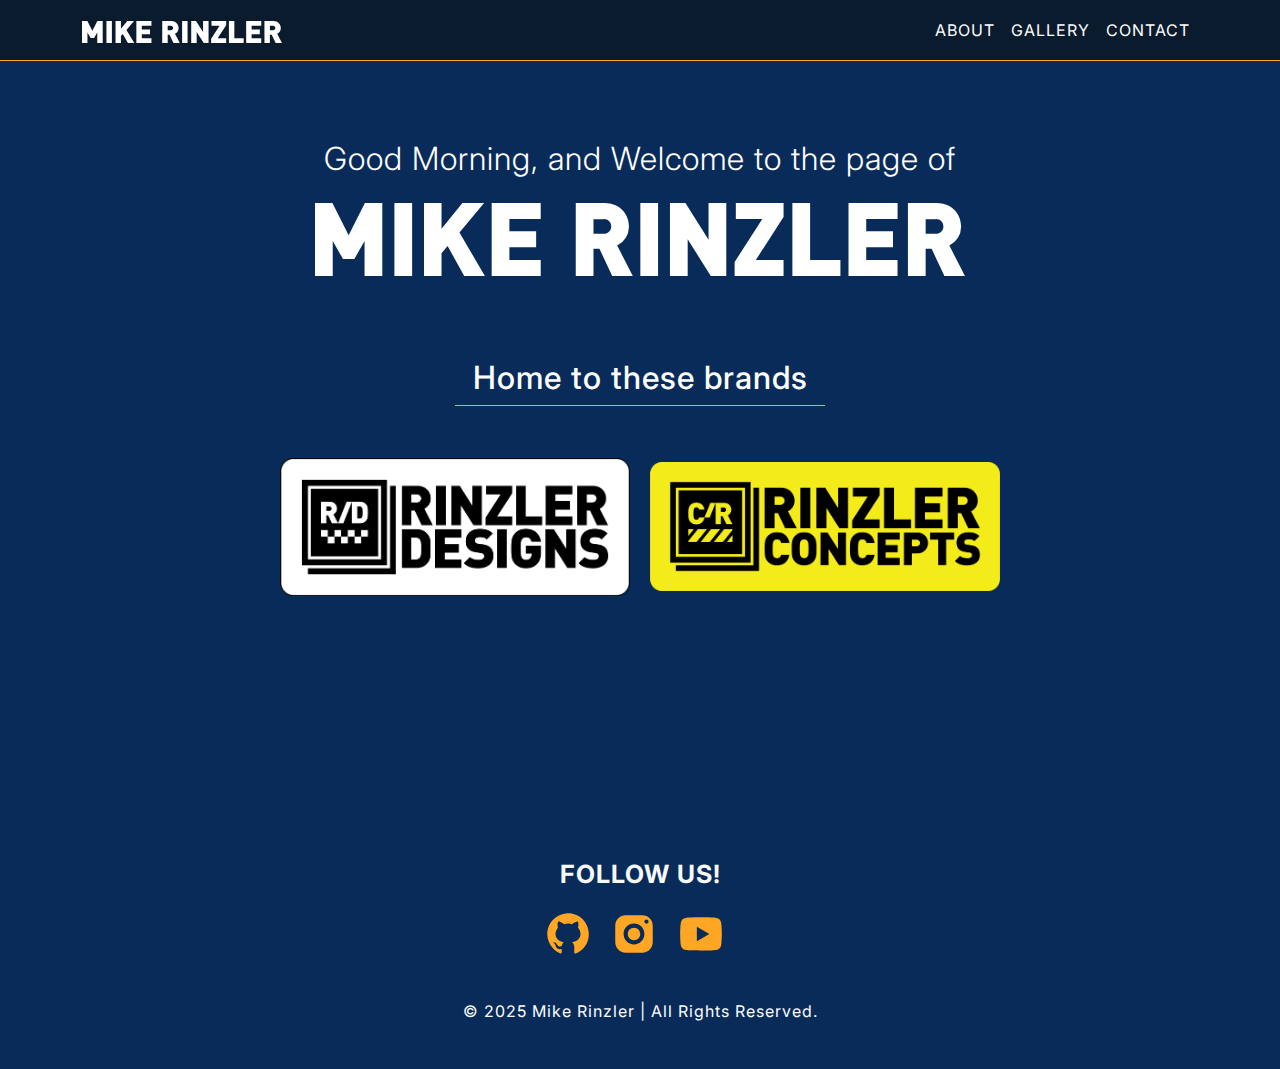
<file: index.html>
<!doctype html>
<html lang="en">
<head>
    <!-- Required meta tags -->
    <meta charset="utf-8">
    <meta name="viewport" content="width=device-width, initial-scale=1">

    <link rel="icon" type="image/png" href="img/favicon.svg">

    <!-- Bootstrap CSS -->
    <link href="https://cdn.jsdelivr.net/npm/bootstrap@5.0.2/dist/css/bootstrap.min.css" rel="stylesheet" integrity="sha384-EVSTQN3/azprG1Anm3QDgpJLIm9Nao0Yz1ztcQTwFspd3yD65VohhpuuCOmLASjC" crossorigin="anonymous">
    <link href="https://cdn.jsdelivr.net/npm/bootstrap@5.3.0-alpha3/dist/css/bootstrap.min.css" rel="stylesheet">

    <!-- My Style -->
    <link rel="stylesheet" href="css/style.css">
    <link rel="stylesheet" href="css/responsive.css">

    <!-- Link Font -->
    <link rel="preconnect" href="https://fonts.googleapis.com">
    <link rel="preconnect" href="https://fonts.gstatic.com" crossorigin>
    <link href="https://fonts.googleapis.com/css2?family=Fragment+Mono&family=Inter:ital,opsz,wght@0,14..32,100..900;1,14..32,100..900&family=PT+Serif&family=Roboto:wght@300;400;700&display=swap" rel="stylesheet">
    
    <title>Mike Rinzler / Home</title>
</head>

<body>

    <nav class="navbar navbar-expand-lg">
        <div class="container">
            <a class="navbar-brand" href="index.html">
                <img src="img/logodark.svg" alt="Rinzler Logo" class="logo">
            </a>
            <button class="navbar-toggler" type="button" data-bs-toggle="collapse" data-bs-target="#navbarNav" aria-controls="navbarNav" aria-expanded="false" aria-label="Toggle navigation">
                <span class="navbar-toggler-icon"></span>
            </button>
            <div class="collapse navbar-collapse" id="navbarNav">
                <ul class="navbar-nav ms-auto">
                    <li class="nav-item"><a class="nav-link" href="about.html">ABOUT</a></li>
                    <li class="nav-item"><a class="nav-link" href="gallery.html">GALLERY</a></li>
                    <li class="nav-item"><a class="nav-link" href="contact.html">CONTACT</a></li>
                </ul>
            </div>
        </div>
    </nav>
    <hr class="nav-hr">

    <!-- Section Start -->
    
<section id="hero">
    <div class="container-fluid">
        <div class="container">
            <div class="row justify-content-center">
                <div class="col-10">
                    <h2 class="text-center fw-light fade-in">
                        <span id="greeting"></span>
                        and Welcome to the page of</h2>
                    <h1 class="logo-body align-items-center fade-in">
                        <style>
                            .logo-body img {
                                width: 650px; /* Set the desired width */
                                height: auto; /* Maintain aspect ratio */
                            }
                        </style>
                        <img src="img/logodark.svg" alt="Logo">
                    </h1>
                </div>
            </div>

            <!-- Projects Section Content -->
            <div class="brands">
                <div class="row justify-content-center">
                    <div class="col-10">
                        <h2 class="text-center fw-medium fade-in">Home to these brands</h2>
                        <hr>
                    </div>
                </div>

                <div class="logo-container mt-5 fade-in">
                    <img src="img/rdlogo.png" class="rinzler" alt="mbuh">
                    <img src="img/rclogo.png" class="rinzler" alt="orangarti">                
                </div>
                <style>
                    .logo-container {
                        display: flex;
                        justify-content: center;
                        align-items: center;
                    }
                    .logo-container img {
                        margin: 0 10px; /* Optional: to add space between the logos */
                    }
                </style>
            </div>
        </div>
    </div>
</section>


    <!-- Section End -->

    <!-- Footer Start -->

    <div class="footer">
        <div class="container">
            <div class="row">
                <div class="col-md-12 text-center">
                    <p class="text-light text-center fw-bold">FOLLOW US!</p>
                </div>

                <div class="social-icon-footer text-center">
                    <a href="https://github.com/rinzler69-wastaken">
                        <svg xmlns="http://www.w3.org/2000/svg" class="github-social" xmlns:xlink="http://www.w3.org/1999/xlink" viewBox="0,0,256,256" width="30" fill-rule="nonzero"><g fill="#ffa724" fill-rule="nonzero" stroke="none" stroke-width="1" stroke-linecap="butt" stroke-linejoin="miter" stroke-miterlimit="10" stroke-dasharray="" stroke-dashoffset="0" font-family="none" font-weight="none" font-size="none" text-anchor="none" style="mix-blend-mode: normal"><g transform="scale(10.66667,10.66667)"><path d="M10.9,2.1c-4.6,0.5 -8.3,4.2 -8.8,8.7c-0.5,4.7 2.2,8.9 6.3,10.5c0.3,0.1 0.6,-0.1 0.6,-0.5v-1.6c0,0 -0.4,0.1 -0.9,0.1c-1.4,0 -2,-1.2 -2.1,-1.9c-0.1,-0.4 -0.3,-0.7 -0.6,-1c-0.3,-0.1 -0.4,-0.1 -0.4,-0.2c0,-0.2 0.3,-0.2 0.4,-0.2c0.6,0 1.1,0.7 1.3,1c0.5,0.8 1.1,1 1.4,1c0.4,0 0.7,-0.1 0.9,-0.2c0.1,-0.7 0.4,-1.4 1,-1.8c-2.3,-0.5 -4,-1.8 -4,-4c0,-1.1 0.5,-2.2 1.2,-3c-0.1,-0.2 -0.2,-0.7 -0.2,-1.4c0,-0.4 0,-1 0.3,-1.6c0,0 1.4,0 2.8,1.3c0.5,-0.2 1.2,-0.3 1.9,-0.3c0.7,0 1.4,0.1 2,0.3c1.3,-1.3 2.8,-1.3 2.8,-1.3c0.2,0.6 0.2,1.2 0.2,1.6c0,0.8 -0.1,1.2 -0.2,1.4c0.7,0.8 1.2,1.8 1.2,3c0,2.2 -1.7,3.5 -4,4c0.6,0.5 1,1.4 1,2.3v2.6c0,0.3 0.3,0.6 0.7,0.5c3.7,-1.5 6.3,-5.1 6.3,-9.3c0,-6 -5.1,-10.7 -11.1,-10z"></path></g></g><a href=""></a></svg>
                    </a>
                    <a href="https://www.instagram.com/mgnthrpus">
                        <svg xmlns="http://www.w3.org/2000/svg" class="ig-social" xmlns:xlink="http://www.w3.org/1999/xlink" viewBox="0,0,256,256" width="30" fill-rule="nonzero"><g fill="#ffa724" fill-rule="nonzero" stroke="none" stroke-width="1" stroke-linecap="butt" stroke-linejoin="miter" stroke-miterlimit="10" stroke-dasharray="" stroke-dashoffset="0" font-family="none" font-weight="none" font-size="none" text-anchor="none" style="mix-blend-mode: normal"><g transform="scale(10.66667,10.66667)"><path d="M8,3c-2.761,0 -5,2.239 -5,5v8c0,2.761 2.239,5 5,5h8c2.761,0 5,-2.239 5,-5v-8c0,-2.761 -2.239,-5 -5,-5zM18,5c0.552,0 1,0.448 1,1c0,0.552 -0.448,1 -1,1c-0.552,0 -1,-0.448 -1,-1c0,-0.552 0.448,-1 1,-1zM12,7c2.761,0 5,2.239 5,5c0,2.761 -2.239,5 -5,5c-2.761,0 -5,-2.239 -5,-5c0,-2.761 2.239,-5 5,-5zM12,9c-1.65685,0 -3,1.34315 -3,3c0,1.65685 1.34315,3 3,3c1.65685,0 3,-1.34315 3,-3c0,-1.65685 -1.34315,-3 -3,-3z"></path></g></g></svg>
                    </a>
                    <a href="https://www.youtube.com/@mikerinzler6969">
                        <svg xmlns="http://www.w3.org/2000/svg" class="yt-social" xmlns:xlink="http://www.w3.org/1999/xlink" viewBox="0,0,256,256" width="30" fill-rule="nonzero"><g fill="#ffa724" fill-rule="nonzero" stroke="none" stroke-width="1" stroke-linecap="butt" stroke-linejoin="miter" stroke-miterlimit="10" stroke-dasharray="" stroke-dashoffset="0" font-family="none" font-weight="none" font-size="none" text-anchor="none" style="mix-blend-mode: normal"><g transform="scale(10.66667,10.66667)"><path d="M21.582,6.186c-0.23,-0.86 -0.908,-1.538 -1.768,-1.768c-1.56,-0.418 -7.814,-0.418 -7.814,-0.418c0,0 -6.254,0 -7.814,0.418c-0.86,0.23 -1.538,0.908 -1.768,1.768c-0.418,1.56 -0.418,5.814 -0.418,5.814c0,0 0,4.254 0.418,5.814c0.23,0.86 0.908,1.538 1.768,1.768c1.56,0.418 7.814,0.418 7.814,0.418c0,0 6.254,0 7.814,-0.418c0.861,-0.23 1.538,-0.908 1.768,-1.768c0.418,-1.56 0.418,-5.814 0.418,-5.814c0,0 0,-4.254 -0.418,-5.814zM10,15.464v-6.928l6,3.464z"></path></g></g></svg>
                    </a>
                </div>
                <p class="copyright">&copy; 2025 Mike Rinzler | All Rights Reserved.</p>
            </div>
        </div>
    </div>

    <!-- Footer End -->

    <!-- Optional JavaScript; choose one of the two! -->

    <!-- Option 1: Bootstrap Bundle with Popper -->
    <script src="https://cdn.jsdelivr.net/npm/bootstrap@5.0.2/dist/js/bootstrap.bundle.min.js" integrity="sha384-MrcW6ZMFYlzcLA8Nl+NtUVF0sA7MsXsP1UyJoMp4YLEuNSfAP+JcXn/tWtIaxVXM" crossorigin="anonymous"></script>
    <script src="js/script.js"></script>


    <!-- Option 2: Separate Popper and Bootstrap JS -->
    <!--
    <script src="https://cdn.jsdelivr.net/npm/@popperjs/core@2.9.2/dist/umd/popper.min.js" integrity="sha384-IQsoLXl5PILFhosVNubq5LC7Qb9DXgDA9i+tQ8Zj3iwWAwPtgFTxbJ8NT4GN1R8p" crossorigin="anonymous"></script>
    <script src="https://cdn.jsdelivr.net/npm/bootstrap@5.0.2/dist/js/bootstrap.min.js" integrity="sha384-cVKIPhGWiC2Al4u+LWgxfKTRIcfu0JTxR+EQDz/bgldoEyl4H0zUF0QKbrJ0EcQF" crossorigin="anonymous"></script>
    -->
</body>
</html>
</file>
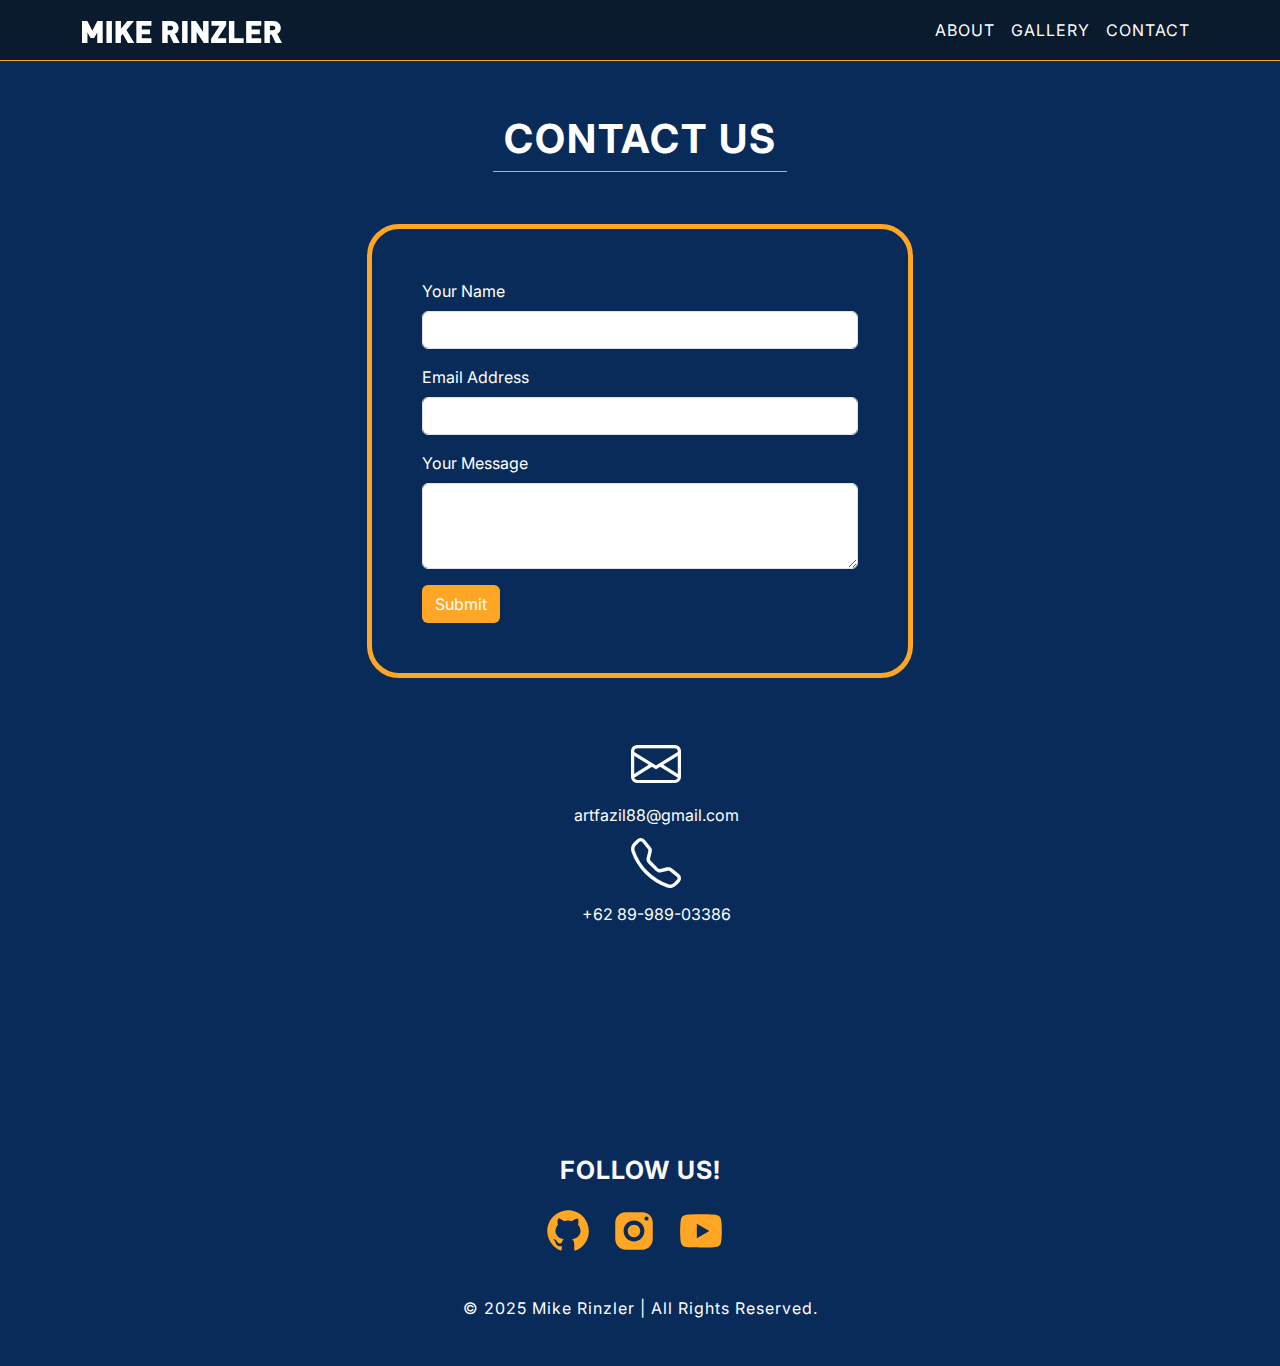
<file: contact.html>
<!doctype html>
<html lang="en">
<head>
    <!-- Required meta tags -->
    <meta charset="utf-8">
    <meta name="viewport" content="width=device-width, initial-scale=1">

    <link rel="icon" type="image/png" href="img/favicon.svg">

    <!-- Bootstrap CSS -->
    <link href="https://cdn.jsdelivr.net/npm/bootstrap@5.0.2/dist/css/bootstrap.min.css" rel="stylesheet" integrity="sha384-EVSTQN3/azprG1Anm3QDgpJLIm9Nao0Yz1ztcQTwFspd3yD65VohhpuuCOmLASjC" crossorigin="anonymous">
    <link href="https://cdn.jsdelivr.net/npm/bootstrap@5.3.0-alpha3/dist/css/bootstrap.min.css" rel="stylesheet">

    <!-- Bootstrap Icons-->
    <link rel="stylesheet" href="https://cdn.jsdelivr.net/npm/bootstrap-icons@1.11.3/font/bootstrap-icons.min.css">

    <!-- My Style -->
    <link rel="stylesheet" href="css/style.css">
    <link rel="stylesheet" href="css/responsive.css">

    <!-- Link Font -->
    <link rel="preconnect" href="https://fonts.googleapis.com">
    <link rel="preconnect" href="https://fonts.gstatic.com" crossorigin>
    <link href="https://fonts.googleapis.com/css2?family=Fragment+Mono&family=Inter:ital,opsz,wght@0,14..32,100..900;1,14..32,100..900&family=PT+Serif&family=Roboto:wght@300;400;700&display=swap" rel="stylesheet">
    
    <title>Mike Rinzler / Contact</title>
</head>

<body>

    <nav class="navbar navbar-expand-lg">
        <div class="container">
            <a class="navbar-brand" href="index.html">
                <img src="img/logodark.svg" alt="Rinzler Logo" class="logo">
            </a>
            <button class="navbar-toggler" type="button" data-bs-toggle="collapse" data-bs-target="#navbarNav" aria-controls="navbarNav" aria-expanded="false" aria-label="Toggle navigation">
                <span class="navbar-toggler-icon"></span>
            </button>
            <div class="collapse navbar-collapse" id="navbarNav">
                <ul class="navbar-nav ms-auto">
                    <li class="nav-item"><a class="nav-link" href="about.html">ABOUT</a></li>
                    <li class="nav-item"><a class="nav-link" href="gallery.html">GALLERY</a></li>
                    <li class="nav-item"><a class="nav-link" href="contact.html">CONTACT</a></li>
                </ul>
            </div>
        </div>
    </nav>
    <hr class="nav-hr">


    <!-- Contact Start -->

    <section id="contact">
        <div class="container-fluid fade-in">
            <div class="container">
                <div class="row justify-content-center mb-5">
                    <div class="col-8">
                        <h1 class="text-center fw-bold">CONTACT US</h1>
                        <hr>
                    </div>
                </div>

                <div class="row justify-content-center">
                    <div class="col-md-6">
                        <form action="https://formspree.io/f/xeoopwnp" method="post">
                            <div class="mb-3">
                                <label for="name" class="form-label">Your Name</label>
                                <input type="text" name="name" class="form-control" id="name" required>
                            </div>
                            <div class="mb-3">
                                <label for="email" class="form-label">Email Address</label>
                                <input type="email" name="email" class="form-control" id="email" required>
                            </div>
                            <div class="mb-3">
                                <label for="message" class="form-label">Your Message</label>
                                <textarea name="message" class="form-control" id="message" rows="3" required></textarea>
                            </div>
                            <button type="submit" class="btn btn-custom">Submit</button>
                        </form>
                    </div>
                </div>

                <div class="icon-contact fade-in">
                    <ul>
                        <li><i class="bi bi-envelope"></i> <br> artfazil88@gmail.com</li>
                        <li><i class="bi bi-telephone"></i> <br> +62 89-989-03386</li>
                    </ul>
                </div>
            </div>
        </div>
    </section>

    <!-- Contact End -->

    <!-- Footer Start -->

    <div class="footer">
        <div class="container">
            <div class="row">
                <div class="col-md-12 text-center">
                    <p class="text-light text-center fw-bold">FOLLOW US!</p>
                </div>

                <div class="social-icon-footer text-center">
                    <a href="https://github.com/rinzler69-wastaken">
                        <svg xmlns="http://www.w3.org/2000/svg" class="github-social" xmlns:xlink="http://www.w3.org/1999/xlink" viewBox="0,0,256,256" width="30" fill-rule="nonzero"><g fill="#ffa724" fill-rule="nonzero" stroke="none" stroke-width="1" stroke-linecap="butt" stroke-linejoin="miter" stroke-miterlimit="10" stroke-dasharray="" stroke-dashoffset="0" font-family="none" font-weight="none" font-size="none" text-anchor="none" style="mix-blend-mode: normal"><g transform="scale(10.66667,10.66667)"><path d="M10.9,2.1c-4.6,0.5 -8.3,4.2 -8.8,8.7c-0.5,4.7 2.2,8.9 6.3,10.5c0.3,0.1 0.6,-0.1 0.6,-0.5v-1.6c0,0 -0.4,0.1 -0.9,0.1c-1.4,0 -2,-1.2 -2.1,-1.9c-0.1,-0.4 -0.3,-0.7 -0.6,-1c-0.3,-0.1 -0.4,-0.1 -0.4,-0.2c0,-0.2 0.3,-0.2 0.4,-0.2c0.6,0 1.1,0.7 1.3,1c0.5,0.8 1.1,1 1.4,1c0.4,0 0.7,-0.1 0.9,-0.2c0.1,-0.7 0.4,-1.4 1,-1.8c-2.3,-0.5 -4,-1.8 -4,-4c0,-1.1 0.5,-2.2 1.2,-3c-0.1,-0.2 -0.2,-0.7 -0.2,-1.4c0,-0.4 0,-1 0.3,-1.6c0,0 1.4,0 2.8,1.3c0.5,-0.2 1.2,-0.3 1.9,-0.3c0.7,0 1.4,0.1 2,0.3c1.3,-1.3 2.8,-1.3 2.8,-1.3c0.2,0.6 0.2,1.2 0.2,1.6c0,0.8 -0.1,1.2 -0.2,1.4c0.7,0.8 1.2,1.8 1.2,3c0,2.2 -1.7,3.5 -4,4c0.6,0.5 1,1.4 1,2.3v2.6c0,0.3 0.3,0.6 0.7,0.5c3.7,-1.5 6.3,-5.1 6.3,-9.3c0,-6 -5.1,-10.7 -11.1,-10z"></path></g></g><a href=""></a></svg>
                    </a>
                    <a href="https://www.instagram.com/mgnthrpus">
                        <svg xmlns="http://www.w3.org/2000/svg" class="ig-social" xmlns:xlink="http://www.w3.org/1999/xlink" viewBox="0,0,256,256" width="30" fill-rule="nonzero"><g fill="#ffa724" fill-rule="nonzero" stroke="none" stroke-width="1" stroke-linecap="butt" stroke-linejoin="miter" stroke-miterlimit="10" stroke-dasharray="" stroke-dashoffset="0" font-family="none" font-weight="none" font-size="none" text-anchor="none" style="mix-blend-mode: normal"><g transform="scale(10.66667,10.66667)"><path d="M8,3c-2.761,0 -5,2.239 -5,5v8c0,2.761 2.239,5 5,5h8c2.761,0 5,-2.239 5,-5v-8c0,-2.761 -2.239,-5 -5,-5zM18,5c0.552,0 1,0.448 1,1c0,0.552 -0.448,1 -1,1c-0.552,0 -1,-0.448 -1,-1c0,-0.552 0.448,-1 1,-1zM12,7c2.761,0 5,2.239 5,5c0,2.761 -2.239,5 -5,5c-2.761,0 -5,-2.239 -5,-5c0,-2.761 2.239,-5 5,-5zM12,9c-1.65685,0 -3,1.34315 -3,3c0,1.65685 1.34315,3 3,3c1.65685,0 3,-1.34315 3,-3c0,-1.65685 -1.34315,-3 -3,-3z"></path></g></g></svg>
                    </a>
                    <a href="https://www.youtube.com/@mikerinzler6969">
                        <svg xmlns="http://www.w3.org/2000/svg" class="yt-social" xmlns:xlink="http://www.w3.org/1999/xlink" viewBox="0,0,256,256" width="30" fill-rule="nonzero"><g fill="#ffa724" fill-rule="nonzero" stroke="none" stroke-width="1" stroke-linecap="butt" stroke-linejoin="miter" stroke-miterlimit="10" stroke-dasharray="" stroke-dashoffset="0" font-family="none" font-weight="none" font-size="none" text-anchor="none" style="mix-blend-mode: normal"><g transform="scale(10.66667,10.66667)"><path d="M21.582,6.186c-0.23,-0.86 -0.908,-1.538 -1.768,-1.768c-1.56,-0.418 -7.814,-0.418 -7.814,-0.418c0,0 -6.254,0 -7.814,0.418c-0.86,0.23 -1.538,0.908 -1.768,1.768c-0.418,1.56 -0.418,5.814 -0.418,5.814c0,0 0,4.254 0.418,5.814c0.23,0.86 0.908,1.538 1.768,1.768c1.56,0.418 7.814,0.418 7.814,0.418c0,0 6.254,0 7.814,-0.418c0.861,-0.23 1.538,-0.908 1.768,-1.768c0.418,-1.56 0.418,-5.814 0.418,-5.814c0,0 0,-4.254 -0.418,-5.814zM10,15.464v-6.928l6,3.464z"></path></g></g></svg>
                    </a>
                </div>
                <p class="copyright">&copy; 2025 Mike Rinzler | All Rights Reserved.</p>
            </div>
        </div>
    </div>

    <!-- Footer End -->

    <!-- Optional JavaScript; choose one of the two! -->

    <!-- Option 1: Bootstrap Bundle with Popper -->
    <script src="https://cdn.jsdelivr.net/npm/bootstrap@5.0.2/dist/js/bootstrap.bundle.min.js" integrity="sha384-MrcW6ZMFYlzcLA8Nl+NtUVF0sA7MsXsP1UyJoMp4YLEuNSfAP+JcXn/tWtIaxVXM" crossorigin="anonymous"></script>
    <script src="js/script.js"></script>


    <!-- Option 2: Separate Popper and Bootstrap JS -->
    <!--
    <script src="https://cdn.jsdelivr.net/npm/@popperjs/core@2.9.2/dist/umd/popper.min.js" integrity="sha384-IQsoLXl5PILFhosVNubq5LC7Qb9DXgDA9i+tQ8Zj3iwWAwPtgFTxbJ8NT4GN1R8p" crossorigin="anonymous"></script>
    <script src="https://cdn.jsdelivr.net/npm/bootstrap@5.0.2/dist/js/bootstrap.min.js" integrity="sha384-cVKIPhGWiC2Al4u+LWgxfKTRIcfu0JTxR+EQDz/bgldoEyl4H0zUF0QKbrJ0EcQF" crossorigin="anonymous"></script>
    -->
</body>
</html>
</file>
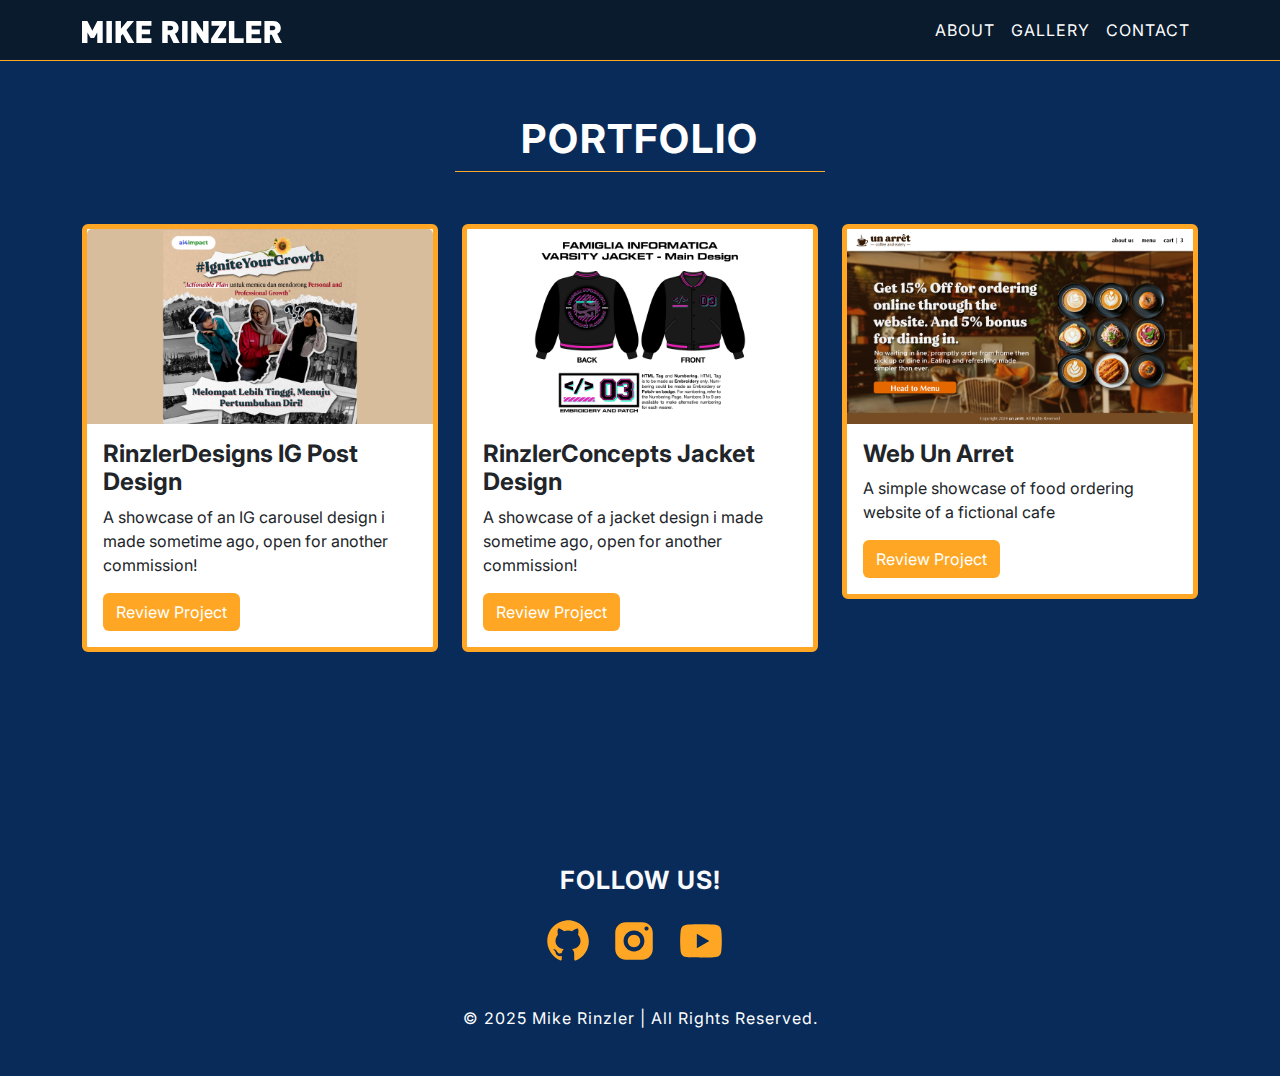
<file: gallery.html>
<!doctype html>
<html lang="en">
<head>
    <!-- Required meta tags -->
    <meta charset="utf-8">
    <meta name="viewport" content="width=device-width, initial-scale=1">

    <link rel="icon" type="image/png" href="img/favicon.svg">

    <!-- Bootstrap CSS -->
    <link href="https://cdn.jsdelivr.net/npm/bootstrap@5.0.2/dist/css/bootstrap.min.css" rel="stylesheet" integrity="sha384-EVSTQN3/azprG1Anm3QDgpJLIm9Nao0Yz1ztcQTwFspd3yD65VohhpuuCOmLASjC" crossorigin="anonymous">
    <link href="https://cdn.jsdelivr.net/npm/bootstrap@5.3.0-alpha3/dist/css/bootstrap.min.css" rel="stylesheet">
    
    <!-- My Style -->
    <link rel="stylesheet" href="css/style.css">
    <link rel="stylesheet" href="css/responsive.css">

    <!-- Link Font -->
    <link rel="preconnect" href="https://fonts.googleapis.com">
    <link rel="preconnect" href="https://fonts.gstatic.com" crossorigin>
    <link href="https://fonts.googleapis.com/css2?family=Fragment+Mono&family=Inter:ital,opsz,wght@0,14..32,100..900;1,14..32,100..900&family=PT+Serif&family=Roboto:wght@300;400;700&display=swap" rel="stylesheet">
    
    <title>Mike Rinzler / Gallery</title>
</head>

<body>

    <nav class="navbar navbar-expand-lg">
        <div class="container">
            <a class="navbar-brand" href="index.html">
                <img src="img/logodark.svg" alt="Rinzler Logo" class="logo">
            </a>
            <button class="navbar-toggler" type="button" data-bs-toggle="collapse" data-bs-target="#navbarNav" aria-controls="navbarNav" aria-expanded="false" aria-label="Toggle navigation">
                <span class="navbar-toggler-icon"></span>
            </button>
            <div class="collapse navbar-collapse" id="navbarNav">
                <ul class="navbar-nav ms-auto">
                    <li class="nav-item"><a class="nav-link" href="about.html">ABOUT</a></li>
                    <li class="nav-item"><a class="nav-link" href="gallery.html">GALLERY</a></li>
                    <li class="nav-item"><a class="nav-link" href="contact.html">CONTACT</a></li>
                </ul>
            </div>
        </div>
    </nav>
    <hr class="nav-hr">


    <!-- Project Start -->
    
    <section id="projects">
        <div class="container-fluid fade-in">
            <div class="container">
                <div class="row justify-content-center">
                    <div class="col-10">
                        <h1 class="fw-bold text-center">PORTFOLIO</h1>
                        <hr>
                    </div>
                </div>
    
                <div class="row justify-content-center">
                    <div class="col-md-4 mt-5">
                        <div class="card">
                            <img src="img/galeri/igpost.png" class="card-img-top" alt="project1">
                            <div class="card-body">
                                <h4 class="card-title fw-bold">RinzlerDesigns IG Post Design</h4>
                                <p class="card-text">A showcase of an IG carousel design i made sometime ago, open for another commission!</p>
                                <a href="doc/igpost.pdf" class="btn btn-custom">Review Project</a>
                            </div>
                        </div>
                    </div>

                    <div class="col-md-4 mt-5">
                        <div class="card">
                            <img src="img/galeri/jackjack.png" class="card-img-top" alt="project1">
                            <div class="card-body">
                                <h4 class="card-title fw-bold">RinzlerConcepts Jacket Design</h4>
                                <p class="card-text">A showcase of a jacket design i made sometime ago, open for another commission!</p>
                                <a href="doc/jackjack.pdf" class="btn btn-custom">Review Project</a>
                            </div>
                        </div>
                    </div>

                    <div class="col-md-4 mt-5">
                        <div class="card">
                            <img src="img/galeri/arret.png" class="card-img-top" alt="project1">
                            <div class="card-body">
                                <h4 class="card-title fw-bold">Web Un Arret</h4>
                                <p class="card-text">A simple showcase of food ordering website of a fictional cafe</p>
                                <a href="https://rinzler69-wastaken.github.io/rinzler.github.io/index.html" class="btn btn-custom">Review Project</a>
                            </div>
                        </div>
                    </div>
                </div>
            </div>
        </div>
    </section>

    <!-- Project End -->

    <!-- Footer Start -->

    <div class="footer">
        <div class="container">
            <div class="row">
                <div class="col-md-12 text-center">
                    <p class="text-light text-center fw-bold">FOLLOW US!</p>
                </div>

                <div class="social-icon-footer text-center">
                    <a href="https://github.com/rinzler69-wastaken">
                        <svg xmlns="http://www.w3.org/2000/svg" class="github-social" xmlns:xlink="http://www.w3.org/1999/xlink" viewBox="0,0,256,256" width="30" fill-rule="nonzero"><g fill="#ffa724" fill-rule="nonzero" stroke="none" stroke-width="1" stroke-linecap="butt" stroke-linejoin="miter" stroke-miterlimit="10" stroke-dasharray="" stroke-dashoffset="0" font-family="none" font-weight="none" font-size="none" text-anchor="none" style="mix-blend-mode: normal"><g transform="scale(10.66667,10.66667)"><path d="M10.9,2.1c-4.6,0.5 -8.3,4.2 -8.8,8.7c-0.5,4.7 2.2,8.9 6.3,10.5c0.3,0.1 0.6,-0.1 0.6,-0.5v-1.6c0,0 -0.4,0.1 -0.9,0.1c-1.4,0 -2,-1.2 -2.1,-1.9c-0.1,-0.4 -0.3,-0.7 -0.6,-1c-0.3,-0.1 -0.4,-0.1 -0.4,-0.2c0,-0.2 0.3,-0.2 0.4,-0.2c0.6,0 1.1,0.7 1.3,1c0.5,0.8 1.1,1 1.4,1c0.4,0 0.7,-0.1 0.9,-0.2c0.1,-0.7 0.4,-1.4 1,-1.8c-2.3,-0.5 -4,-1.8 -4,-4c0,-1.1 0.5,-2.2 1.2,-3c-0.1,-0.2 -0.2,-0.7 -0.2,-1.4c0,-0.4 0,-1 0.3,-1.6c0,0 1.4,0 2.8,1.3c0.5,-0.2 1.2,-0.3 1.9,-0.3c0.7,0 1.4,0.1 2,0.3c1.3,-1.3 2.8,-1.3 2.8,-1.3c0.2,0.6 0.2,1.2 0.2,1.6c0,0.8 -0.1,1.2 -0.2,1.4c0.7,0.8 1.2,1.8 1.2,3c0,2.2 -1.7,3.5 -4,4c0.6,0.5 1,1.4 1,2.3v2.6c0,0.3 0.3,0.6 0.7,0.5c3.7,-1.5 6.3,-5.1 6.3,-9.3c0,-6 -5.1,-10.7 -11.1,-10z"></path></g></g><a href=""></a></svg>
                    </a>
                    <a href="https://www.instagram.com/mgnthrpus">
                        <svg xmlns="http://www.w3.org/2000/svg" class="ig-social" xmlns:xlink="http://www.w3.org/1999/xlink" viewBox="0,0,256,256" width="30" fill-rule="nonzero"><g fill="#ffa724" fill-rule="nonzero" stroke="none" stroke-width="1" stroke-linecap="butt" stroke-linejoin="miter" stroke-miterlimit="10" stroke-dasharray="" stroke-dashoffset="0" font-family="none" font-weight="none" font-size="none" text-anchor="none" style="mix-blend-mode: normal"><g transform="scale(10.66667,10.66667)"><path d="M8,3c-2.761,0 -5,2.239 -5,5v8c0,2.761 2.239,5 5,5h8c2.761,0 5,-2.239 5,-5v-8c0,-2.761 -2.239,-5 -5,-5zM18,5c0.552,0 1,0.448 1,1c0,0.552 -0.448,1 -1,1c-0.552,0 -1,-0.448 -1,-1c0,-0.552 0.448,-1 1,-1zM12,7c2.761,0 5,2.239 5,5c0,2.761 -2.239,5 -5,5c-2.761,0 -5,-2.239 -5,-5c0,-2.761 2.239,-5 5,-5zM12,9c-1.65685,0 -3,1.34315 -3,3c0,1.65685 1.34315,3 3,3c1.65685,0 3,-1.34315 3,-3c0,-1.65685 -1.34315,-3 -3,-3z"></path></g></g></svg>
                    </a>
                    <a href="https://www.youtube.com/@mikerinzler6969">
                        <svg xmlns="http://www.w3.org/2000/svg" class="yt-social" xmlns:xlink="http://www.w3.org/1999/xlink" viewBox="0,0,256,256" width="30" fill-rule="nonzero"><g fill="#ffa724" fill-rule="nonzero" stroke="none" stroke-width="1" stroke-linecap="butt" stroke-linejoin="miter" stroke-miterlimit="10" stroke-dasharray="" stroke-dashoffset="0" font-family="none" font-weight="none" font-size="none" text-anchor="none" style="mix-blend-mode: normal"><g transform="scale(10.66667,10.66667)"><path d="M21.582,6.186c-0.23,-0.86 -0.908,-1.538 -1.768,-1.768c-1.56,-0.418 -7.814,-0.418 -7.814,-0.418c0,0 -6.254,0 -7.814,0.418c-0.86,0.23 -1.538,0.908 -1.768,1.768c-0.418,1.56 -0.418,5.814 -0.418,5.814c0,0 0,4.254 0.418,5.814c0.23,0.86 0.908,1.538 1.768,1.768c1.56,0.418 7.814,0.418 7.814,0.418c0,0 6.254,0 7.814,-0.418c0.861,-0.23 1.538,-0.908 1.768,-1.768c0.418,-1.56 0.418,-5.814 0.418,-5.814c0,0 0,-4.254 -0.418,-5.814zM10,15.464v-6.928l6,3.464z"></path></g></g></svg>
                    </a>
                </div>
                <p class="copyright">&copy; 2025 Mike Rinzler | All Rights Reserved.</p>
            </div>
        </div>
    </div>

    <!-- Footer End -->

    <!-- Optional JavaScript; choose one of the two! -->

    <!-- Option 1: Bootstrap Bundle with Popper -->
    <script src="https://cdn.jsdelivr.net/npm/bootstrap@5.0.2/dist/js/bootstrap.bundle.min.js" integrity="sha384-MrcW6ZMFYlzcLA8Nl+NtUVF0sA7MsXsP1UyJoMp4YLEuNSfAP+JcXn/tWtIaxVXM" crossorigin="anonymous"></script>
    <script src="js/script.js"></script>


    <!-- Option 2: Separate Popper and Bootstrap JS -->
    <!--
    <script src="https://cdn.jsdelivr.net/npm/@popperjs/core@2.9.2/dist/umd/popper.min.js" integrity="sha384-IQsoLXl5PILFhosVNubq5LC7Qb9DXgDA9i+tQ8Zj3iwWAwPtgFTxbJ8NT4GN1R8p" crossorigin="anonymous"></script>
    <script src="https://cdn.jsdelivr.net/npm/bootstrap@5.0.2/dist/js/bootstrap.min.js" integrity="sha384-cVKIPhGWiC2Al4u+LWgxfKTRIcfu0JTxR+EQDz/bgldoEyl4H0zUF0QKbrJ0EcQF" crossorigin="anonymous"></script>
    -->
</body>
</html>
</file>
<file: css/style.css>
* {
    margin: 0;
    padding: 0;
}

@keyframes fadeIn {
    from {
        opacity: 0;
    }
    to {
        opacity: 1;
    }
}

@media (max-width: 768px) {
    .logo-container {
        display: flex;
        flex-direction: column;
        align-items: center;
    }
    
    .logo-container img {
        margin-bottom: 50px; /* Adjust the space between the logos */
    }
}

.fade-in {
    animation: fadeIn 1s ease-in;
}

:root {
    --mainColor : #0a1b2d;
    --secondaryColor : #082B59;
    --accentColor : #ffa724;
}

body {
    background-color: var(--secondaryColor);
    min-height: 100vh;
    font-family: 'Inter', sans-serif;
}

/* Header Start */

header {
    background-color: var(--mainColor);
}

.header-hr {
    width: 100%;
    height: 5px;
    color: var(--accentColor);
    margin: 0 auto;
    opacity: 100%;
}

nav {
    background-color: var(--mainColor);
}

.nav-hr {
    width: 100%;
    height: 5px;
    color: var(--accentColor);
    margin: 0 auto;
    opacity: 100%;
}

.navbar-brand {
    width: 200px; /* Adjust size as needed */
    height: auto;
}

/* Header End */

section h1 {
    color: white;
    font-size: 2.5rem;
}

/* Navbar Start */

.nav-link {
    color: white;
    font-weight: 400;
    text-decoration: none; /* Remove underline if present */
    padding: 10px; /* Add consistent padding */
    display: inline-block; /* Ensure links are treated as block elements */
    letter-spacing: 1px;  /* Adjust the value as needed */
}

.nav-link:hover {
    color: #f57c00;
}

.nav-link-active {
    color:#e65100;
    font-weight: bold;
    text-decoration: none; /* Remove underline if present */
    padding: 10px; /* Add consistent padding */
    display: inline-block; /* Ensure links are treated as block elements */
    letter-spacing: 1px;  /* Adjust the value as needed */
}

.navbar-toggler {
    color: #e65100;
    border-color: #f57c00;
}

.navbar-nav .nav-link {
    color: white;
}

.navbar-nav .nav-link:hover {
    color: #ffa724; /* Optional: Change color on hover */
}


.shadow-navbar {
    box-shadow: 0 4px 6px rgba(0, 0, 0, 0.1);
}

/* Navbar End */

/* Section Hero Start*/

#hero {
    color: white;
    min-height: 84.5vh;
}

#hero h1 {
    font-size: 5rem;
    margin-top: 25px
}

#hero h2 {
    font-weight: 300;
    margin-top: 75px;
    letter-spacing: 1px;  /* Adjust the value as needed */
}

#hero p {
    font-size: 1.1rem;
    font-weight: 300;
}

#hero h1 span#greeting {
    display: inline;
}

.logo-body {
    display: flex;
    justify-content: center;
    align-items: center;
    size:10cm; /* Adjust height as needed */
}

.logo-container {
    display: flex;
    justify-content: center;
    align-items: center;
    flex-wrap: wrap; /* Allows wrapping of logos */
}

.logo-body img {
    max-width: 100%;
    height: auto;
}

.btn-custom1 {
    background-color: var(--accentColor);
    text-align: center;
    color: white;
    min-width: 150px;
    height: 45px;
    font-weight: 700;
    font-size: 1.2rem;
    margin-bottom: 20px;
}

.btn-custom1:hover {
    box-shadow: 0 0 5px rgba(255, 166, 0, .8);
}

.social-icon a {
    margin-right: .7em;
    margin-bottom: 10px;
    text-decoration: none;
}

/* Section Hero End*/

/* About Start*/

hr {
    width: 40%;
    height: 5px;
    color: var(--accentColor);
    margin: 0 auto;
    opacity: 100%;
}

#about {
    width: 100%;
    background-color: var(--secondaryColor);
    color: white;
    padding-top: 50px;
    padding-bottom: 100px;
    margin-bottom: 80px;
}

#about h1 {
    letter-spacing: 2px;  /* Adjust the value as needed */
}

#about h2 {
    letter-spacing: 1px;
    font-size: 32px;
}

#about p {
    font-size:larger;
    margin-top: 20px;
}

/* About End*/

/*Projects Start*/

#brands {
    min-height: 51.2vh;
    width: 100%;
    color: white;
}

#brands img {
    width: 12%;
    margin: 10px;
    padding-bottom: 80px;
    margin-bottom: 80px;
}

#brands h2 {
    font-weight: 300;
    margin-top: 75px;
    color: white;
}

.rinzler {
    width:350px;
    height:auto;
    justify-items: center;
    margin-bottom: 50px;
}
/* Projects End */

/* Skill Start*/

#skill {
    min-height: 61.2vh;
    width: 100%;
    color: white;
}

#skill img {
    width: 12%;
    margin: 10px;
    padding-bottom: 40px;
    margin-bottom: 80px;
}

#skill h1 {
    letter-spacing: 2px;  /* Adjust the value as needed */
}

/* Skill End*/

/* Project Start*/

#projects {
    width: 100%;
    background-color: var(--secondaryColor);
    color: black;
    padding-top: 50px;
    padding-bottom: 100px;
    margin-bottom: 80px;
}

#projects h1 {
    letter-spacing: 2px;
}

.btn-custom {
    background-color: #ffa724;
    color: white;
}

.btn-custom:hover {
    box-shadow: 0 0 5px rgba(255, 166, 0, .8);
}

/* Project End */

/* Gallery Start */

#gallery {
    min-height: 56vh;
    width: 100%;
    color: white;
    padding-bottom: 80px;
    margin-bottom: 80px;
}

.card {
    border: 5px solid var(--accentColor);
}

#carouselExampleIndicators {
    border: 5px solid var(--accentColor);
}

/* Gallery End */

/* Contact Start */

#contact {
    min-height: 81.6vh;
    width: 100%;
    color: white;
    padding-top: 50px;
    padding-bottom: 100px;
    margin-bottom: 80px;
}

#contact h1 {
    letter-spacing: 2px;
}

.icon-contact ul {
    margin-top: 50px;
    text-align: center;
    justify-content: center;
    list-style: none;
    align-items: center;
}

.icon-contact ul i {
    font-size: 50px;
}

.icon-contact ul i li {
    width: 150px;
    height: 10px;
    font-size: 50px;
}

form {
    border: 5px solid var(--accentColor);
    border-radius: 2rem;
    padding: 50px;
    -webkit-border-radius: 2rem;
    -moz-border-radius: 2rem;
    -ms-border-radius: 2rem;
    -o-border-radius: 2rem;
}

/* Contact End */

/* Footer Start */

.footer {
    min-height: 150px;
    width: 100%;
    padding: 30px 0;
    background-color: var(--secondaryColor);
    color: white;
    letter-spacing: 1px;
}

.footer p {
    font-size: 25px;
}

.social-icon-footer a {
    margin-right: .7em;
    margin-bottom: 10px;
    text-decoration: none;
}

.ig-social {
    transition: transform 0.2s ease-in-out;
    width: 50px;
    height:auto;
}

.ig-social:hover {
    transform: scale(1.1);
}

.yt-social {
    transition: transform 0.2s ease-in-out;
    width: 50px;
    height:auto;
}

.yt-social:hover {
    transform: scale(1.1);
}

.github-social {
    transition: transform 0.2s ease-in-out;
    width: 50px;
    height:auto;
}

.github-social:hover {
    transform: scale(1.1);
}

.footer ul {
    text-align: center;
    font-size: 1rem;
}

.footer ul li {
    display: inline-block;
    margin-top: 10px;
    margin-left: 20px;
}

.footer ul li a {
    color: white;
    border-bottom: 3px solid transparent;
    text-decoration: none;
    transition: 0.3s ease-in-out;
    -webkit-transition: 0.3s ease-in-out;
    -moz-transition: 0.3s ease-in-out;
    -ms-transition: 0.3s ease-in-out;
    -o-transition: 0.3s ease-in-out;
}

.footer ul li a:hover {
    border-bottom: 3px solid var(--accentColor);
}

.footer .copyright {
    text-align: center;
    margin-top: 40px;
    font-size: 16px;
}

/* Footer End */
</file>
<file: css/responsive.css>
@media screen and ( max-width : 1200px) {
    #hero p {
        font-size: .9rem;
    }

    #hero h1 {
        font-size: 2.3rem;
    }

    .navbar-nav a:hover {
        width: 75px;
    }
}

@media screen and ( max-width : 768px) {
    #hero img {
        width: 60%;
    }

    .social-icon {
        left: 50%;
        transform: translate(-50%);
        -webkit-transform: translate(-50%);
        -moz-transform: translate(-50%);
        -ms-transform: translate(-50%);
        -o-transform: translate(-50%);
    }

    .btn-custom1 {
        width: 80%;
    }

    #about p {
        text-align: justify !important;
    }

    .navbar-nav a:hover {
        width: 75px;
    }
}

@media screen and ( max-width : 576px) {
    hr {
        width: 95%;
    }

    .navbar-nav a:hover {
        width: 74px;
    }

    h1 {
        font-size: 2rem !important;
    }
}

@media screen and ( max-width : 350px) {
    
}
</file>
